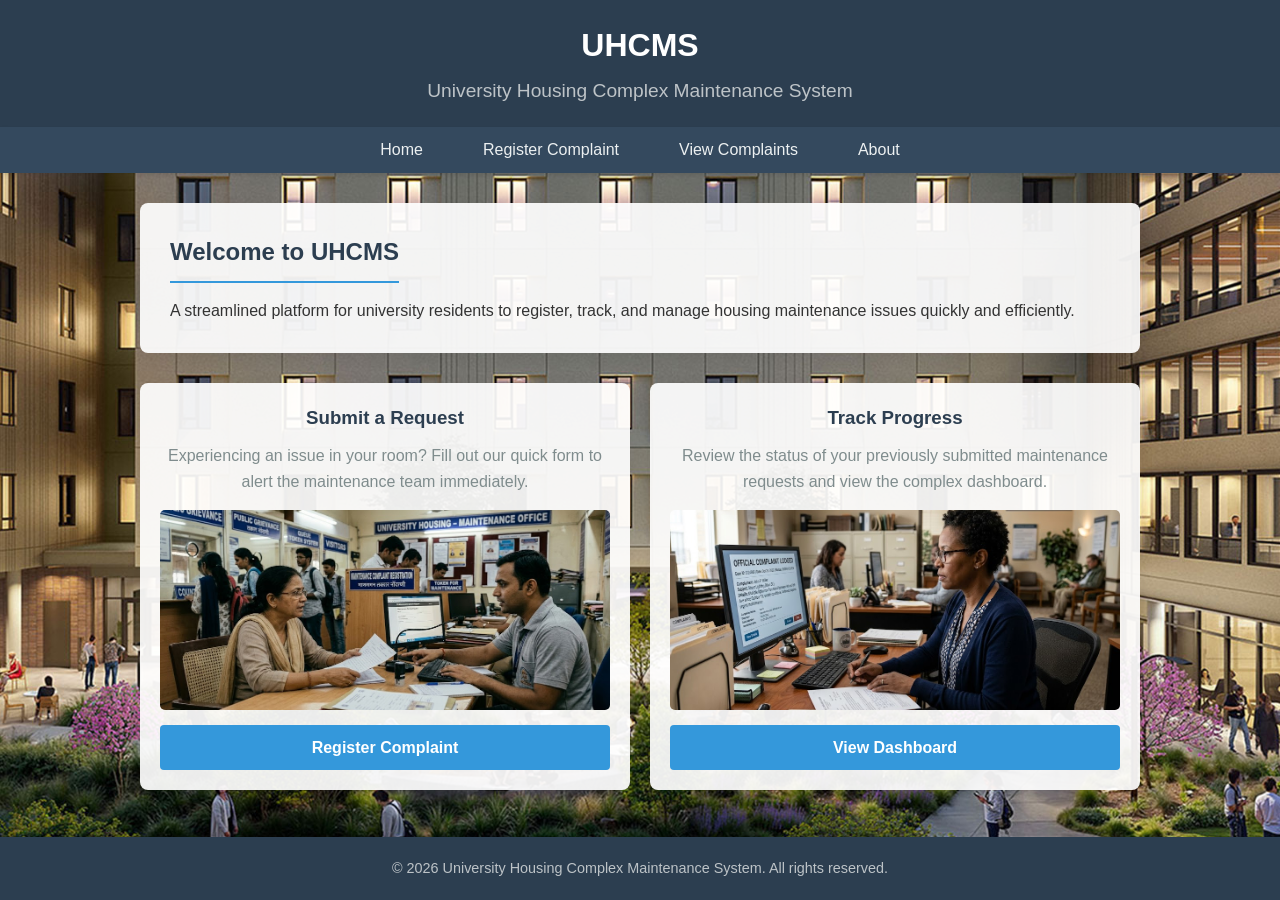
<file: index.html>
<!DOCTYPE html>
<html lang="en">
    <head>
        <meta charset="UTF-8">
        <title>UHCMS - Home</title>
        <link rel="stylesheet" href="style.css">
        <meta name="viewport" content="width=device-width, initial-scale=1.0">
    </head>
    <body>

    <header>
        <h1>UHCMS</h1>
        <h2>University Housing Complex Maintenance System</h2>
    </header>

    <nav>
        <ul>
            <li><a href="index.html">Home</a></li>
            <li><a href="complaint.html">Register Complaint</a></li>
            <li><a href="view.html">View Complaints</a></li>
            <li><a href="about.html">About</a></li>
        </ul>
    </nav>

    <main>
        <section>
            <h2>Welcome to UHCMS</h2>
            <p>A streamlined platform for university residents to register, track, and manage housing maintenance issues quickly and efficiently.</p>
        </section>

        <section class="options">
            <div class="card">
                <h3>Submit a Request</h3>
                <p>Experiencing an issue in your room? Fill out our quick form to alert the maintenance team immediately.</p>
                <img src="images/registration.jpg" alt="Complaint Registration">
                <a href="complaint.html" class="button">Register Complaint</a>
            </div>
            <div class="card">
                <h3>Track Progress</h3>
                <p>Review the status of your previously submitted maintenance requests and view the complex dashboard.</p>
                <img src="images/view.jpg" alt="View Complaint">
                <a href="view.html" class="button">View Dashboard</a>
            </div>
        </section>
    </main>

    <footer>
        <p>&copy; 2026 University Housing Complex Maintenance System. All rights reserved.</p>
    </footer>

    </body>
</html>
</file>
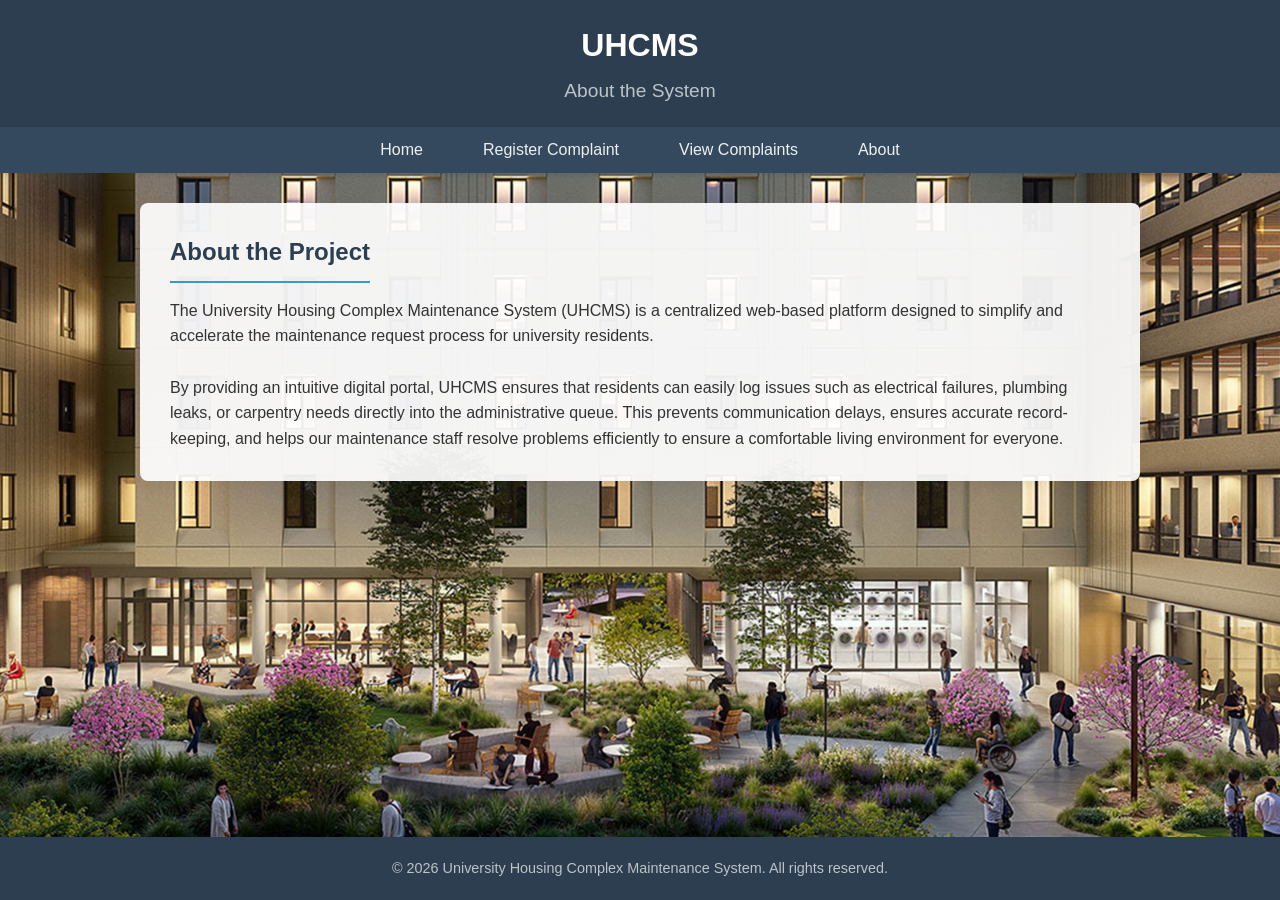
<file: about.html>
<!DOCTYPE html>
<html lang="en">
    <head>
        <meta charset="UTF-8">
        <title>About - UHCMS</title>
        <link rel="stylesheet" href="style.css">
        <meta name="viewport" content="width=device-width, initial-scale=1.0">
    </head>
    <body>

    <header>
        <h1>UHCMS</h1>
        <h2>About the System</h2>
    </header>

    <nav>
        <ul>
            <li><a href="index.html">Home</a></li>
            <li><a href="complaint.html">Register Complaint</a></li>
            <li><a href="view.html">View Complaints</a></li>
            <li><a href="about.html">About</a></li>
        </ul>
    </nav>

    <main>
        <section>
            <h2>About the Project</h2>
            <p>
                The University Housing Complex Maintenance System (UHCMS) is a centralized web-based platform designed to simplify and accelerate the maintenance request process for university residents.
            </p>
            <br>
            <p>
                By providing an intuitive digital portal, UHCMS ensures that residents can easily log issues such as electrical failures, plumbing leaks, or carpentry needs directly into the administrative queue. This prevents communication delays, ensures accurate record-keeping, and helps our maintenance staff resolve problems efficiently to ensure a comfortable living environment for everyone.
            </p>
        </section>
    </main>

    <footer>
        <p>&copy; 2026 University Housing Complex Maintenance System. All rights reserved.</p>
    </footer>

    </body>
</html>
</file>
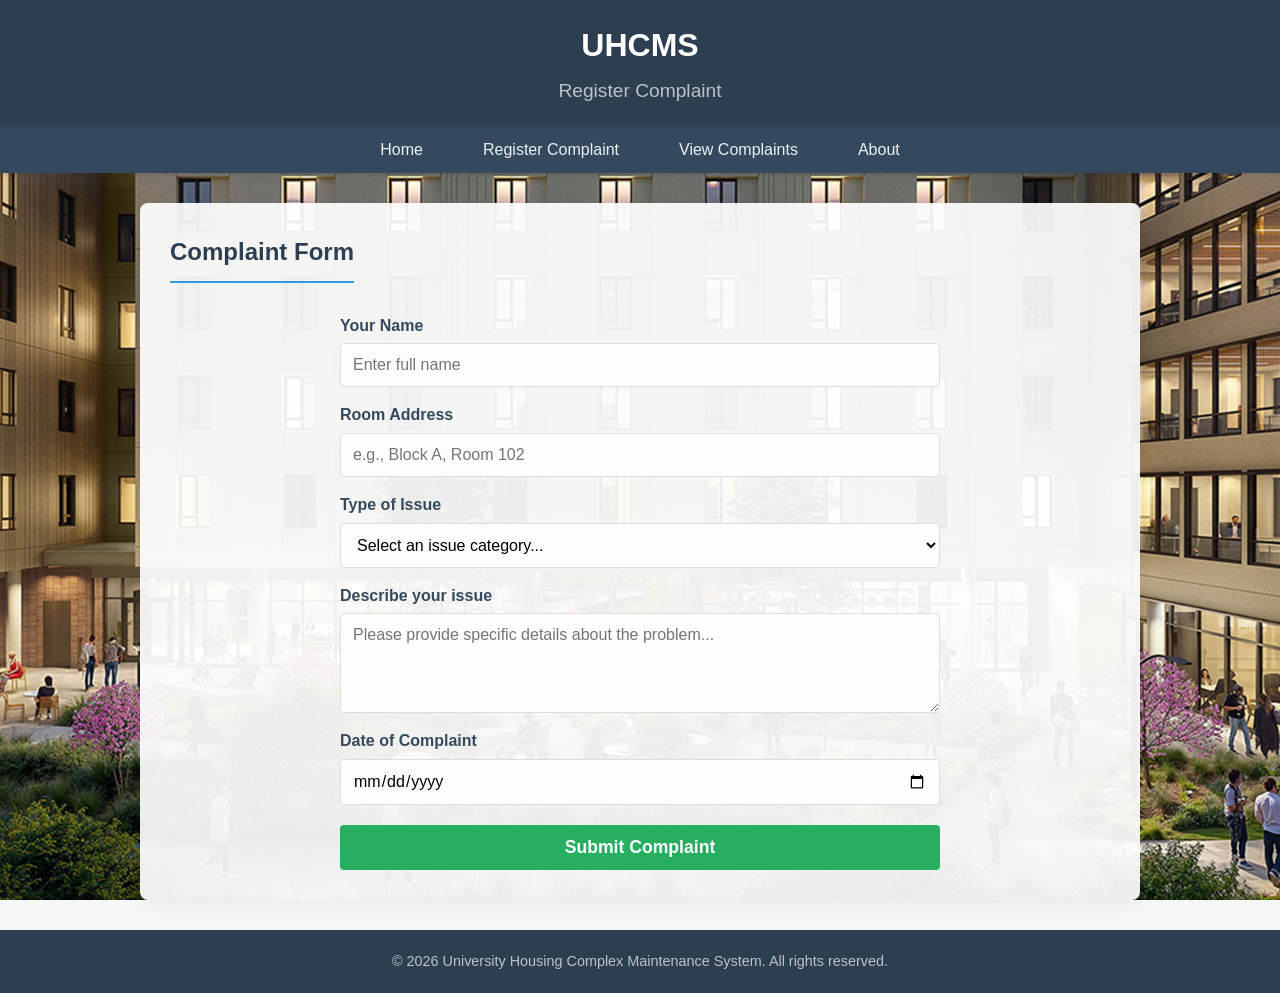
<file: complaint.html>
<!DOCTYPE html>
<html lang="en">
    <head>
        <meta charset="UTF-8">
        <title>Register Complaint - UHCMS</title>
        <link rel="stylesheet" href="style.css">
        <meta name="viewport" content="width=device-width, initial-scale=1.0">
    </head>
    <body>

    <header>
        <h1>UHCMS</h1>
        <h2>Register Complaint</h2>
    </header>

    <nav>
        <ul>
            <li><a href="index.html">Home</a></li>
            <li><a href="complaint.html">Register Complaint</a></li>
            <li><a href="view.html">View Complaints</a></li>
            <li><a href="about.html">About</a></li>
        </ul>
    </nav>

    <main>
        <section>
            <h2>Complaint Form</h2>
            <form id="complaintForm">
                <label for="name">Your Name</label>
                <input type="text" id="name" placeholder="Enter full name" required>
                
                <label for="room">Room Address</label>
                <input type="text" id="room" placeholder="e.g., Block A, Room 102" required>
                
                <label for="type">Type of Issue</label>
                <select id="type" required>
                    <option value="" disabled selected>Select an issue category...</option>
                    <option value="Electrical">Electrical</option>
                    <option value="Plumbing">Plumbing</option>
                    <option value="Carpentry">Carpentry</option>
                    <option value="Others">Others</option>
                </select>
                
                <label for="description">Describe your issue</label>
                <textarea id="description" placeholder="Please provide specific details about the problem..." required></textarea>
                
                <label for="date">Date of Complaint</label>
                <input type="date" id="date" required>
                
                <button type="submit">Submit Complaint</button>
            </form>
        </section>
    </main>

    <footer>
        <p>&copy; 2026 University Housing Complex Maintenance System. All rights reserved.</p>
    </footer>

    <script src="script.js"></script>
    </body>
</html>
</file>
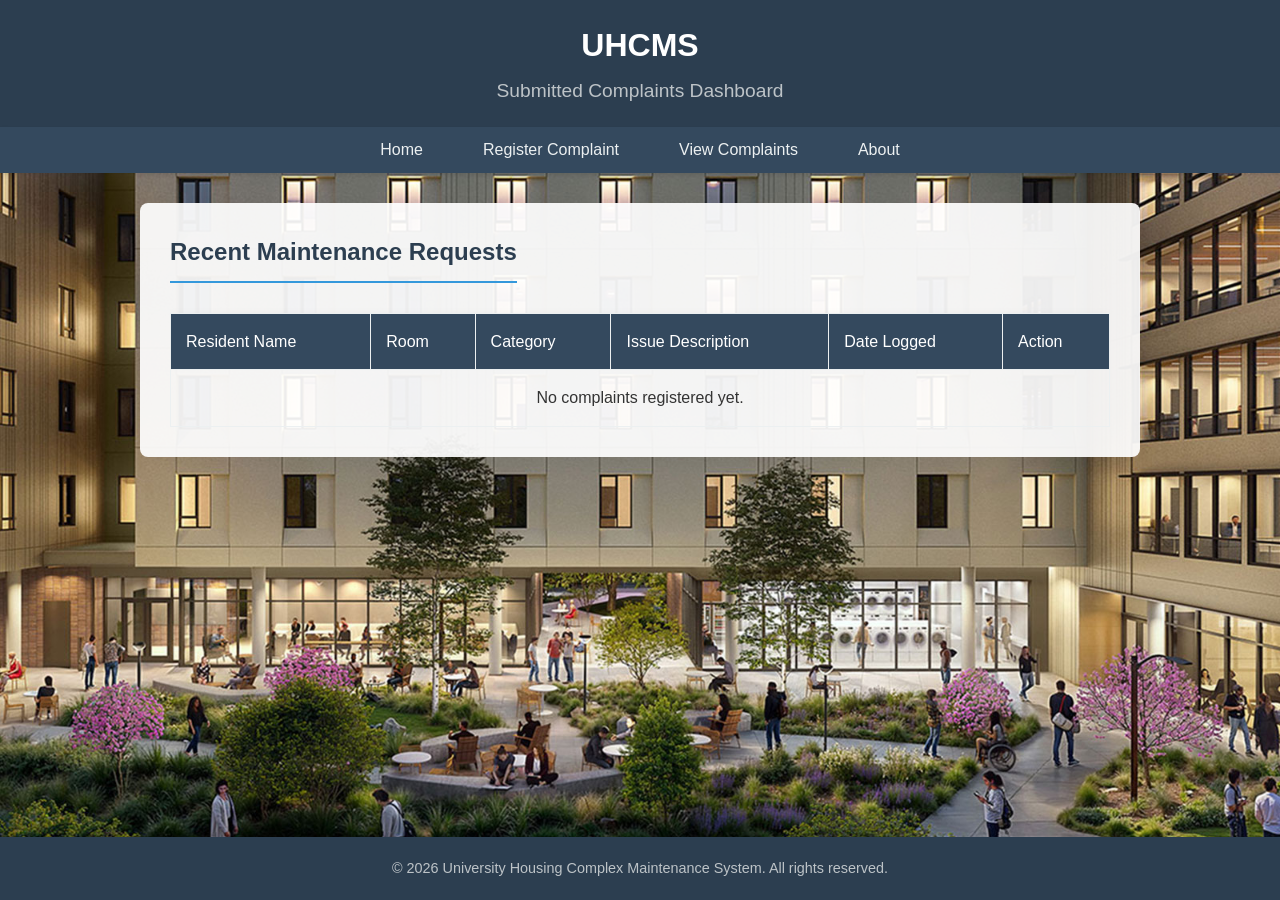
<file: view.html>
<!DOCTYPE html>
<html lang="en">
    <head>
        <meta charset="UTF-8">
        <title>View Complaints - UHCMS</title>
        <link rel="stylesheet" href="style.css">
        <meta name="viewport" content="width=device-width, initial-scale=1.0">
    </head>
    
    <body>
        <header>
            <h1>UHCMS</h1>
            <h2>Submitted Complaints Dashboard</h2>
        </header>

        <nav>
            <ul>
                <li><a href="index.html">Home</a></li>
                <li><a href="complaint.html">Register Complaint</a></li>
                <li><a href="view.html">View Complaints</a></li>
                <li><a href="about.html">About</a></li>
            </ul>
        </nav>

        <main>
            <section>
                <h2>Recent Maintenance Requests</h2>
                <div style="overflow-x: auto;">
                    <table>
                        <thead>
                            <tr>
                                <th>Resident Name</th>
                                <th>Room</th>
                                <th>Category</th>
                                <th>Issue Description</th>
                                <th>Date Logged</th>
                                <th>Action</th>
                            </tr>
                        </thead>
                        <tbody id="complaintList"></tbody>
                    </table>
                </div>
            </section>
        </main>

        <footer>
            <p>&copy; 2026 University Housing Complex Maintenance System. All rights reserved.</p>
        </footer>

        <script src="script.js"></script>
    </body>
</html>
</file>
<file: style.css>
* {
    margin: 0;
    padding: 0;
    box-sizing: border-box;
    font-family: 'Segoe UI', Tahoma, Geneva, Verdana, sans-serif;
}

html, body {
    height: 100%;
}

body {
    background-color: #f4f7f6;
    background-image: url('images/back.jpg');
    background-size: cover;
    background-position: center;
    background-repeat: no-repeat;
    background-attachment: fixed;
    color: #333;
    line-height: 1.6;
    display: flex;
    flex-direction: column;
}

header {
    background-color: #2c3e50;
    color: white;
    padding: 20px;
    text-align: center;
    box-shadow: 0 2px 5px rgba(0,0,0,0.1);
}

header h2 {
    font-size: 1.2rem;
    font-weight: 400;
    color: #bdc3c7;
    margin-top: 5px;
}

nav {
    background-color: #34495e;
    box-shadow: 0 2px 4px rgba(0,0,0,0.1);
}

nav ul {
    display: flex;
    justify-content: center;
    list-style: none;
    padding: 10px 0;
}

nav ul li {
    margin: 0 15px;
}

nav ul li a {
    color: #ecf0f1;
    text-decoration: none;
    padding: 8px 15px;
    font-weight: 500;
    transition: all 0.3s ease;
}

nav ul li a:hover {
    background-color: #3498db;
    border-radius: 4px;
    color: white;
}

main {
    flex: 1;
}

section {
    padding: 30px;
    margin: 30px auto;
    width: 85%;
    max-width: 1000px;
    background: rgba(255, 255, 255, 0.92);
    border-radius: 8px;
    box-shadow: 0 4px 15px rgba(0,0,0,0.05);
    transition: transform 0.3s ease;
}

section h2 {
    color: #2c3e50;
    margin-bottom: 15px;
    border-bottom: 2px solid #3498db;
    padding-bottom: 10px;
    display: inline-block;
}

.options {
    display: flex;
    justify-content: space-around;
    flex-wrap: wrap;
    gap: 20px;
    background: transparent;
    box-shadow: none;
    padding: 0;
}

.card {
    display: flex;
    flex-direction: column;
    border-radius: 8px;
    padding: 20px;
    background: rgba(255, 255, 255, 0.92);
    box-shadow: 0 4px 15px rgba(0,0,0,0.08);
    flex: 1;
    min-width: 300px;
    text-align: center;
    transition: transform 0.3s ease, box-shadow 0.3s ease;
}

.card:hover {
    transform: translateY(-5px);
    box-shadow: 0 6px 20px rgba(0,0,0,0.12);
}

.card h3 {
    color: #2c3e50;
    margin-bottom: 10px;
}

.card p {
    color: #7f8c8d;
    margin-bottom: 15px;
    flex-grow: 1;
}

.card img {
    height: 200px;
    width: 100%;
    object-fit: cover;
    border-radius: 5px;
    margin-bottom: 15px;
}

.button {
   background-color: #3498db;
   padding: 10px 20px;
   border-radius: 4px;
   color: white;
   text-decoration: none;
   font-weight: bold;
   transition: background-color 0.3s ease;
}

.button:hover {
    background-color: #2980b9;
}

/* Form Styles */
form {
    display: flex;
    flex-direction: column;
    max-width: 600px;
    margin: 0 auto;
}

form label {
    margin-top: 15px;
    font-weight: bold;
    color: #34495e;
}

form input,
form select,
form textarea {
    padding: 12px;
    margin-top: 5px;
    border: 1px solid #ddd;
    border-radius: 4px;
    background-color: #fdfdfd;
    font-size: 1rem;
    transition: border-color 0.3s ease;
}

form input:focus,
form select:focus,
form textarea:focus {
    border-color: #3498db;
    outline: none;
}

form textarea {
    resize: vertical;
    min-height: 100px;
}

form button {
    background-color: #27ae60;
    color: white;
    padding: 12px;
    margin-top: 20px;
    border: none;
    cursor: pointer;
    border-radius: 4px;
    font-size: 1.1rem;
    font-weight: bold;
    transition: background-color 0.3s ease;
}

form button:hover {
    background-color: #2ecc71;
}

/* Table Styles */
table {
    width: 100%;
    border-collapse: collapse;
    margin-top: 15px;
    box-shadow: 0 2px 10px rgba(0,0,0,0.05);
}

table th, table td {
    padding: 15px;
    border: 1px solid #ecf0f1;
    text-align: left;
}

table th {
    background-color: #34495e;
    color: white;
    font-weight: 500;
}

table tr:nth-child(even) {
    background-color: #f9fbfb;
}

table tr:hover {
    background-color: #f1f4f5;
}

/* Footer */
footer {
    text-align: center;
    padding: 20px;
    background-color: #2c3e50;
    color: #bdc3c7;
    margin-top: auto;
    font-size: 0.9rem;
}

/* Responsive */
@media (max-width: 768px) {
    nav ul {
        flex-direction: column;
        align-items: center;
    }
    nav ul li {
        margin: 5px 0;
    }
    section {
        width: 95%;
        padding: 20px;
    }
    .options {
        flex-direction: column;
    }
    table {
        font-size: 14px;
    }
}

@media (max-width: 480px) {
    header h1 {
        font-size: 1.5rem;
    }
    table th, table td {
        padding: 10px 5px;
    }
}

/* Delete Button Styles */
.delete-btn {
    background-color: #e74c3c;
    color: white;
    border: none;
    padding: 6px 12px;
    border-radius: 4px;
    cursor: pointer;
    font-size: 0.9rem;
    transition: background-color 0.3s ease;
}

.delete-btn:hover {
    background-color: #c0392b;
}
</file>
